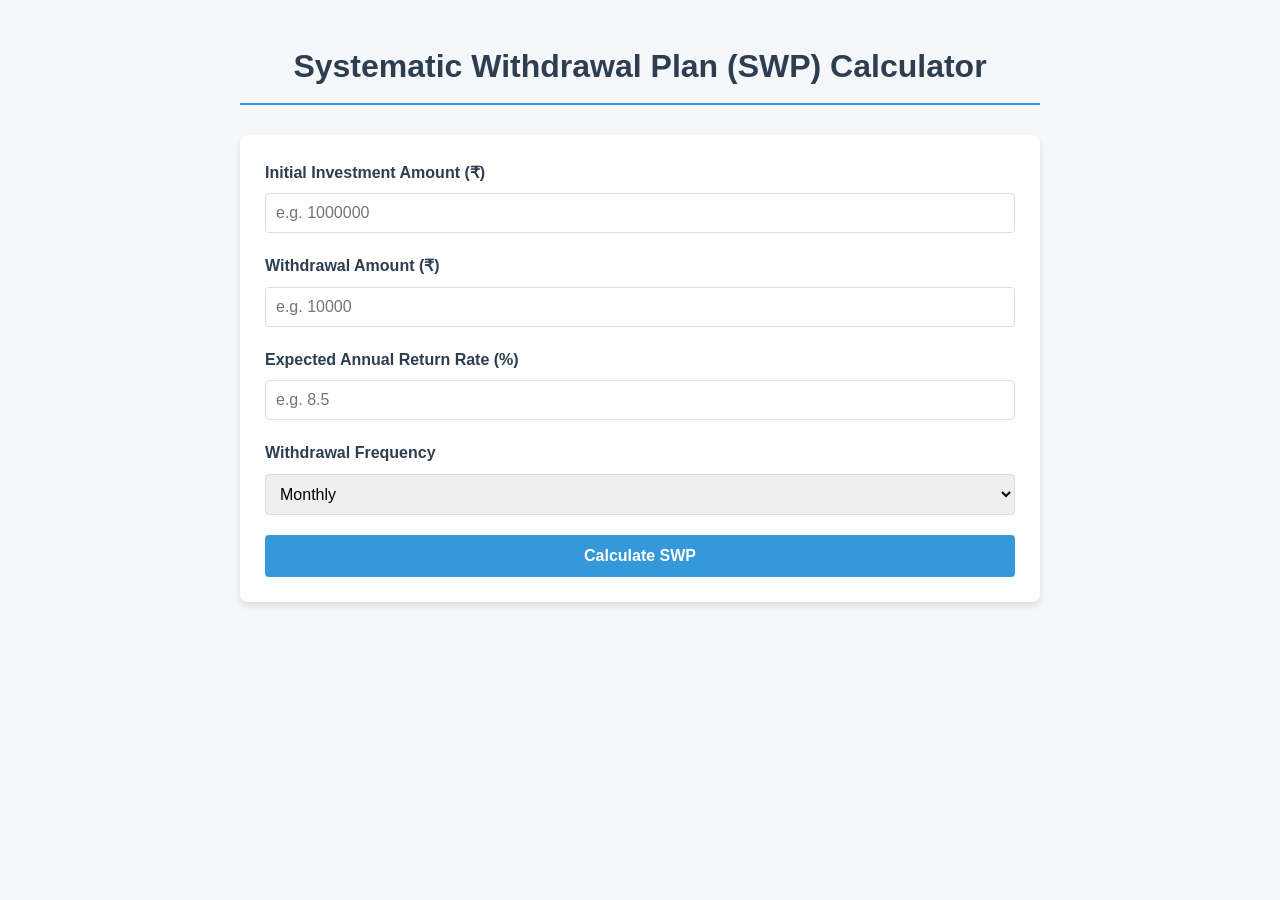
<file: swp.html>
<!DOCTYPE html>
<html lang="en">
<head>
    <meta charset="UTF-8">
    <meta name="viewport" content="width=device-width, initial-scale=1.0">
    <title>SWP Calculator</title>
    <style>
        body {
            font-family: 'Segoe UI', Tahoma, Geneva, Verdana, sans-serif;
            line-height: 1.6;
            color: #333;
            max-width: 800px;
            margin: 0 auto;
            padding: 20px;
            background-color: #f5f7fa;
        }
        
        h1 {
            color: #2c3e50;
            text-align: center;
            margin-bottom: 30px;
            border-bottom: 2px solid #3498db;
            padding-bottom: 10px;
        }
        
        .calculator-container {
            background-color: white;
            border-radius: 8px;
            box-shadow: 0 4px 6px rgba(0, 0, 0, 0.1);
            padding: 25px;
            margin-bottom: 30px;
        }
        
        .input-group {
            margin-bottom: 20px;
        }
        
        label {
            display: block;
            margin-bottom: 8px;
            font-weight: 600;
            color: #2c3e50;
        }
        
        input, select {
            width: 100%;
            padding: 10px;
            border: 1px solid #ddd;
            border-radius: 4px;
            font-size: 16px;
            box-sizing: border-box;
        }
        
        input:focus, select:focus {
            outline: none;
            border-color: #3498db;
            box-shadow: 0 0 0 2px rgba(52, 152, 219, 0.2);
        }
        
        button {
            background-color: #3498db;
            color: white;
            border: none;
            padding: 12px 20px;
            font-size: 16px;
            border-radius: 4px;
            cursor: pointer;
            width: 100%;
            font-weight: 600;
            transition: background-color 0.3s;
        }
        
        button:hover {
            background-color: #2980b9;
        }
        
        .results {
            margin-top: 30px;
            padding: 20px;
            background-color: #e8f4fc;
            border-radius: 8px;
            display: none;
        }
        
        .result-item {
            margin-bottom: 15px;
        }
        
        .result-label {
            font-weight: 600;
            color: #2c3e50;
        }
        
        .result-value {
            font-size: 18px;
            color: #3498db;
        }
        
        table {
            width: 100%;
            border-collapse: collapse;
            margin-top: 20px;
            display: none;
        }
        
        th, td {
            padding: 12px;
            text-align: left;
            border-bottom: 1px solid #ddd;
        }
        
        th {
            background-color: #3498db;
            color: white;
        }
        
        tr:nth-child(even) {
            background-color: #f2f2f2;
        }
        
        .error {
            color: #e74c3c;
            margin-top: 5px;
            display: none;
        }
        
        @media (max-width: 600px) {
            body {
                padding: 10px;
            }
            
            .calculator-container {
                padding: 15px;
            }
        }
    </style>
</head>
<body>
    <h1>Systematic Withdrawal Plan (SWP) Calculator</h1>
    
    <div class="calculator-container">
        <div class="input-group">
            <label for="principal">Initial Investment Amount (₹)</label>
            <input type="number" id="principal" placeholder="e.g. 1000000">
            <div class="error" id="principal-error">Please enter a valid amount</div>
        </div>
        
        <div class="input-group">
            <label for="withdrawal">Withdrawal Amount (₹)</label>
            <input type="number" id="withdrawal" placeholder="e.g. 10000">
            <div class="error" id="withdrawal-error">Please enter a valid amount</div>
        </div>
        
        <div class="input-group">
            <label for="rate">Expected Annual Return Rate (%)</label>
            <input type="number" id="rate" step="0.01" placeholder="e.g. 8.5">
            <div class="error" id="rate-error">Please enter a valid rate</div>
        </div>
        
        <div class="input-group">
            <label for="frequency">Withdrawal Frequency</label>
            <select id="frequency">
                <option value="12">Monthly</option>
                <option value="4">Quarterly</option>
                <option value="1">Yearly</option>
            </select>
        </div>
        
        <button id="calculate-btn">Calculate SWP</button>
        
        <div class="results" id="results">
            <h2>Results</h2>
            <div class="result-item">
                <span class="result-label">Your funds will last:</span>
                <span class="result-value" id="duration-result"></span>
            </div>
            <div class="result-item">
                <span class="result-label">Total withdrawals:</span>
                <span class="result-value" id="total-withdrawals"></span>
            </div>
            <div class="result-item">
                <span class="result-label">Final amount:</span>
                <span class="result-value" id="final-amount"></span>
            </div>
        </div>
    </div>
    
    <table id="withdrawal-table">
        <thead>
            <tr>
                <th>Period</th>
                <th>Withdrawal (₹)</th>
                <th>Interest Earned (₹)</th>
                <th>Remaining Balance (₹)</th>
            </tr>
        </thead>
        <tbody id="table-body">
        </tbody>
    </table>
    
    <script>
        document.getElementById('calculate-btn').addEventListener('click', calculateSWP);
        
        function calculateSWP() {
            // Reset errors
            document.querySelectorAll('.error').forEach(el => el.style.display = 'none');
            
            // Get input values
            const principal = parseFloat(document.getElementById('principal').value);
            const withdrawal = parseFloat(document.getElementById('withdrawal').value);
            const rate = parseFloat(document.getElementById('rate').value) / 100;
            const frequency = parseInt(document.getElementById('frequency').value);
            
            // Validate inputs
            let isValid = true;
            
            if (isNaN(principal) || principal <= 0) {
                document.getElementById('principal-error').style.display = 'block';
                isValid = false;
            }
            
            if (isNaN(withdrawal) || withdrawal <= 0) {
                document.getElementById('withdrawal-error').style.display = 'block';
                isValid = false;
            }
            
            if (isNaN(rate) || rate <= 0) {
                document.getElementById('rate-error').style.display = 'block';
                isValid = false;
            }
            
            if (!isValid) return;
            
            // Calculate SWP
            let remaining = principal;
            let months = 0;
            const history = [];
            
            while (remaining > 0) {
                months++;
                
                // Apply interest first
                const interest = remaining * rate / frequency;
                remaining += interest;
                
                // Then withdraw
                remaining -= withdrawal;
                if (remaining < 0) {
                    remaining = 0;
                }
                
                history.push({
                    period: months,
                    withdrawal: withdrawal,
                    interest: interest,
                    balance: remaining
                });
                
                // Prevent infinite loop for unsustainable withdrawals
                if (months > 100 * frequency) { // 100 years max
                    break;
                }
            }
            
            // Display results
            const years = Math.floor(months / frequency);
            const remainingPeriods = months % frequency;
            
            let durationText = `${years} ${frequency === 1 ? 'years' : 
                               frequency === 4 ? 'years and ' + remainingPeriods + ' quarters' : 
                               'years and ' + remainingPeriods + ' months'}`;
            
            document.getElementById('duration-result').textContent = durationText;
            document.getElementById('total-withdrawals').textContent = 
                '₹' + (months * withdrawal).toLocaleString('en-IN', {maximumFractionDigits: 2});
            document.getElementById('final-amount').textContent = 
                '₹' + remaining.toLocaleString('en-IN', {maximumFractionDigits: 2});
            
            document.getElementById('results').style.display = 'block';
            
            // Populate table
            const tableBody = document.getElementById('table-body');
            tableBody.innerHTML = '';
            
            let periodText = '';
            history.forEach(item => {
                const row = document.createElement('tr');
                
                if (frequency === 12) {
                    periodText = 'Month ' + item.period;
                } else if (frequency === 4) {
                    periodText = 'Quarter ' + item.period;
                } else {
                    periodText = 'Year ' + item.period;
                }
                
                row.innerHTML = `
                    <td>${periodText}</td>
                    <td>₹${item.withdrawal.toLocaleString('en-IN', {maximumFractionDigits: 2})}</td>
                    <td>₹${item.interest.toLocaleString('en-IN', {maximumFractionDigits: 2})}</td>
                    <td>₹${item.balance.toLocaleString('en-IN', {maximumFractionDigits: 2})}</td>
                `;
                
                tableBody.appendChild(row);
            });
            
            document.getElementById('withdrawal-table').style.display = 'table';
            
            // Scroll to results
            document.getElementById('results').scrollIntoView({ behavior: 'smooth' });
        }
    </script>
</body>
</html>
</file>
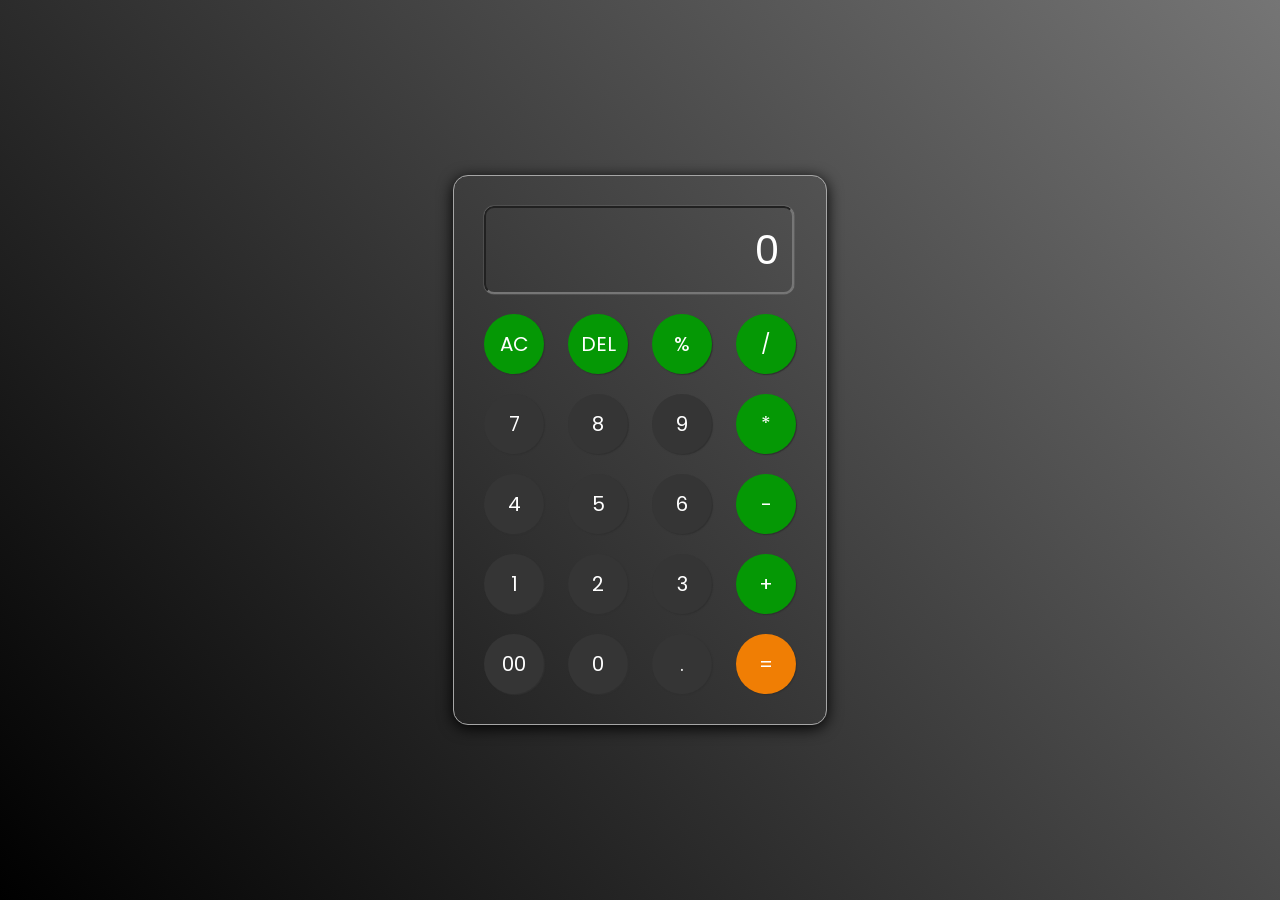
<file: Cal.html/cal.html>
<!DOCTYPE html>
<html lang="en">
<head>
    <meta charset="UTF-8">
    <meta name="viewport" content="width=device-width, initial-scale=1.0">
    <title>Calculator</title>
    <link rel="stylesheet" href="cal.css">
</head>
<body>
    <div class="calculator">
       <input type="text" placeholder="0" id="inputbox">
       <div>
        <button class="operator"">AC</button>
        <button class="operator">DEL</button>
        <button class="operator">%</button>
        <button class="operator">/</button>
       </div>
       <div>
        <button>7</button>
        <button>8</button>
        <button>9</button>
        <button class="operator">*</button>
       </div>
       <div>
        <button>4</button>
        <button>5</button>
        <button>6</button>
        <button class="operator">-</button>
       </div>
       <div>
        <button>1</button>
        <button>2</button>
        <button>3</button>
        <button class="operator">+</button>
       </div>
       <div>
        <button>00</button>
        <button>0</button>
        <button>.</button>
        <button class="equalB">=</button>
       </div>
    </div>
    <script src="cal.js"></script>
</body>
</html>
</file>
<file: Cal.html/cal.css>
@import url('https://fonts.googleapis.com/css2?family=Poppins:ital,wght@0,100;0,200;0,300;0,400;0,500;0,600;0,700;0,800;0,900;1,100;1,200;1,300;1,400;1,500;1,600;1,700;1,800;1,900&display=swap');
*{
    margin: 0;
    padding: 0;
    box-sizing: border-box;
    font-family: 'Poppins',sans-serif;
}
body{
    width: 100%;
    height: 100vh;
    display: flex;
    justify-content: center;
    align-items: center;
    background: linear-gradient(50deg,black,rgb(117, 117, 117));
}
.calculator{
    border: 1px solid rgb(166, 166, 166);
    padding: 20px;
    border-radius: 15px;
    background: transparent;
    box-shadow: 0px 3px 15px ;

}
input{
    width: 310px;
    border-radius: 10px;
    padding: 12px;
    margin: 10px;
     color: whitesmoke;
    background: transparent;
    box-shadow: 0px 0px 1px;
    font-size: 40px;
    text-align: right;
    cursor: pointer;

}

input::placeholder{
    color: white;

}
button{
    border: none;
    width: 60px;
    height: 60px;
    margin: 10px;
    border-radius: 50%;
    background-color: rgb(53, 53, 53);
    color: white;
    font-size: 20px;
    box-shadow: 1px 1px 1px rgb(48, 48, 48);
    cursor: pointer;

}
.equalB{
    background-color: rgb(240, 126, 4);
}
.operator{
    background-color: rgb(5, 152, 5);
}
</file>
